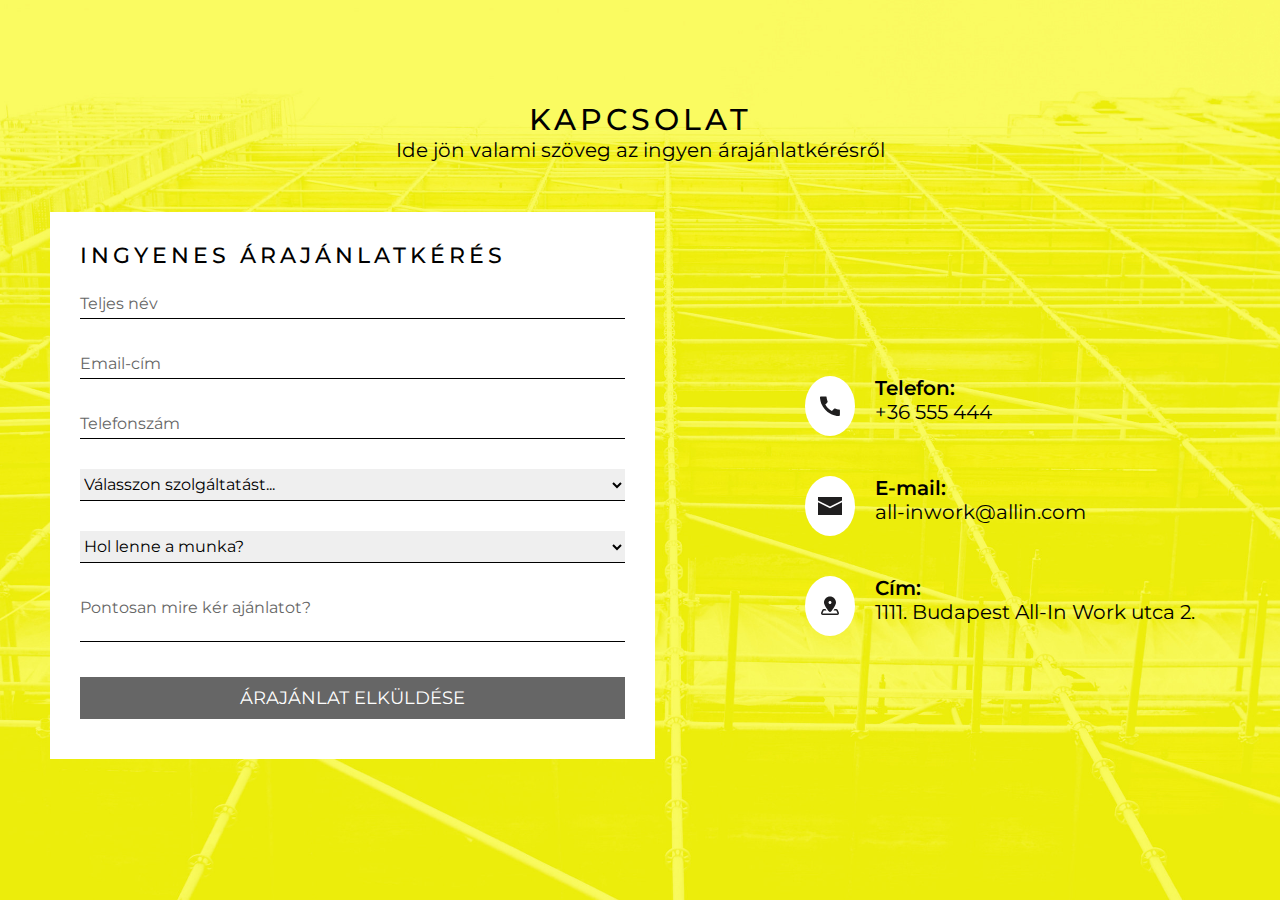
<file: contact.html>
<!DOCTYPE html>
<html lang='hu'>

<head>
    <meta chatset="UTF-8">
    <meta name="viewport" content="width=device-width, initial-scale=1.0">
    <link rel="stylesheet" href="contact.css">
    <title>All-In Works</title>
</head>

<body>
    <section class="contact">
        <div class="contact-header">
            <h3 class="section-title">Kapcsolat</h3>
            <p>Ide jön valami szöveg az ingyen árajánlatkérésről</p>
        </div>
        <div class="contact-container">
            <div class="contactForm">
                <form>
                    <h4>Ingyenes árajánlatkérés</h4>
                    <div class="inputBox">
                        <input type="text" name="" required="required">
                        <span>Teljes név</span>
                    </div>
                    <div class="inputBox">
                        <input type="text" name="" required="required">
                        <span>Email-cím</span>
                    </div>
                    <div class="inputBox">
                        <input type="text" name="" required="required">
                        <span>Telefonszám</span>
                    </div>
                    <div class="inputBox">
                        <select class="option" name="" required="required">
                            <option disabled="disabled" selected="celected">Válasszon szolgáltatást... </option>
                            <option>Alpintechnika</option>
                            <option>Építőipari munkák</option>
                            <option>Galambriasztás</option>
                            <option>Fakivágás</option>
                            <option>Ipari tisztítás</option>
                        </select>
                        <div class="inputBox">
                            <select class="option" name="szolgaltatas" required="required">
                                <option disabled="disabled" selected="celected">Hol lenne a munka? </option>
                                <option>I. kerület</option>
                                <option>II. kerület</option>
                                <option>III. kerület</option>
                                <option>IV. kerület</option>
                                <option>V. kerület</option>
                            </select>
                        </div>
                        <div class="inputBox">
                            <textarea name="" required="required"></textarea>
                            <span>Pontosan mire kér ajánlatot?</span>
                        </div>
                        <div class="inputBox">
                            <input type="submit" name="" value="Árajánlat elküldése">
                        </div>
                    </div>
                </form>

            </div>
            <div class="contactInfo">
                <div class="box">
                    <div class="icon"><svg xmlns="http://www.w3.org/2000/svg" x="0px" y="0px" width="24" height="24" viewBox="0 0 226 226" style=" fill:#000000;"><g fill="none" fill-rule="nonzero" stroke="none" stroke-width="1" stroke-linecap="butt" stroke-linejoin="miter" stroke-miterlimit="10" stroke-dasharray="" stroke-dashoffset="0" font-family="none" font-weight="none" font-size="none" text-anchor="none" style="mix-blend-mode: normal"><path d="M0,226v-226h226v226z" fill="none"></path><g fill="#1f1e1e"><path d="M75.33333,22.58529c0.95638,0 0.95638,0 1.87598,0.95638c0.95638,0.95638 3.78874,3.75196 3.78874,5.66472c0,1.87597 0,6.5843 0.91959,10.33626c1.87598,4.70833 3.78874,16.95735 6.58431,23.54167c2.83235,6.58431 3.78873,10.37304 0.95638,14.125c-2.83235,4.70833 -20.70931,22.62207 -20.70931,22.62207c0,0 4.70833,9.41667 10.33627,15.04459c4.70833,6.58431 12.24902,16.00098 21.66569,23.54167c9.41667,8.49707 19.78971,16.00098 30.12598,20.70931c10.37304,-10.33627 18.83333,-18.83333 21.66569,-20.70931c2.83235,-1.87598 2.83235,-2.83235 7.54069,-0.91959c4.70833,1.87597 11.29265,4.70833 18.83333,5.62793c6.58431,0.95638 14.125,1.87598 18.83333,2.83235c4.70833,0.95638 4.70833,0.95638 5.66472,2.83235c1.87597,1.87598 2.79557,4.70833 2.79557,5.62794c0,0.95638 0,3.78873 0,13.2054c0,9.41667 0,22.58529 0,25.41765c0,2.83235 0,2.83235 -0.9196,4.70833c-0.95638,1.87598 -1.87597,6.58431 -1.87597,6.58431c0,0.95638 -4.70833,2.83235 -7.5407,2.83235c-2.83235,0 -13.2054,0 -19.78971,-0.95638c-6.58431,-0.9196 -24.46126,-4.70833 -31.08235,-7.50391c-6.58431,-1.91276 -28.25,-9.41667 -54.58724,-29.20638c-24.49805,-18.83333 -42.375,-44.25098 -52.74805,-64.96028c-10.37304,-20.74609 -16.00098,-43.33138 -16.95735,-54.62403c-1.87598,-11.29264 -1.87598,-16.00097 -1.87598,-18.83333c0.95638,-2.83235 3.75196,-5.66471 5.66472,-6.5843c1.87597,-0.95638 4.70833,-1.91276 7.50391,-1.91276c2.83235,0 10.37304,0 20.74609,0c10.33626,0 22.58528,0 22.58528,0z"></path></g></g></svg></div>
                    <div class="text">
                        <h4>Telefon:</h4>
                        <p>+36 555 444</p>
                    </div>
                </div>
                <div class="box">
                    <div class="icon"><svg xmlns="http://www.w3.org/2000/svg" x="0px" y="0px" width="24" height="24" viewBox="0 0 226 226" style=" fill:#000000;"><g fill="none" fill-rule="nonzero" stroke="none" stroke-width="1" stroke-linecap="butt" stroke-linejoin="miter" stroke-miterlimit="10" stroke-dasharray="" stroke-dashoffset="0" font-family="none" font-weight="none" font-size="none" text-anchor="none" style="mix-blend-mode: normal"><path d="M0,226v-226h226v226z" fill="none"></path><g fill="#1f1e1e"><path d="M0,28.25v32.07552l113,56.5l113,-56.5v-32.07552zM0,78.27604v119.47396h226v-119.47396l-113,56.5z"></path></g></g></svg></div>
                    <div class="text">
                        <h4>E-mail:</h4>
                        <p>all-inwork@allin.com</p>
                    </div>
                </div>
                <div class="box">
                    <div class="icon"><svg xmlns="http://www.w3.org/2000/svg" x="0px" y="0px" width="24" height="24" viewBox="0 0 226 226" style=" fill:#000000;"><g fill="none" fill-rule="nonzero" stroke="none" stroke-width="1" stroke-linecap="butt" stroke-linejoin="miter" stroke-miterlimit="10" stroke-dasharray="" stroke-dashoffset="0" font-family="none" font-weight="none" font-size="none" text-anchor="none" style="mix-blend-mode: normal"><path d="M0,226v-226h226v226z" fill="none"></path><g fill="#1f1e1e"><path d="M113,23.54167c-31.15504,0 -56.5,25.34496 -56.5,56.5c0,22.62354 27.96949,62.0565 44.6464,83.54533c2.86267,3.69133 7.18764,5.81185 11.8536,5.81185c4.66596,0 8.99093,-2.12052 11.8536,-5.81185c16.67692,-21.48883 44.6464,-60.92179 44.6464,-83.54533c0,-31.15504 -25.34496,-56.5 -56.5,-56.5zM113,65.91667c7.80171,0 14.125,6.32329 14.125,14.125c0,7.80171 -6.32329,14.125 -14.125,14.125c-7.80171,0 -14.125,-6.32329 -14.125,-14.125c0,-7.80171 6.32329,-14.125 14.125,-14.125zM55.20337,141.25c-6.50692,0 -12.42632,3.84259 -15.06299,9.78451l-10.45581,23.54167c-2.27412,5.11796 -1.81874,10.97571 1.23226,15.66992c3.05571,4.69892 8.22332,7.50391 13.82153,7.50391h136.51408c5.59821,0 10.77053,-2.80499 13.82153,-7.50391c3.05571,-4.69421 3.51558,-10.54726 1.24145,-15.66992l-10.45581,-23.54167c-2.64138,-5.94192 -8.55136,-9.78451 -15.06298,-9.78451h-15.32967c-2.99921,4.54354 -6.2537,9.24717 -9.76611,14.125h25.09579c0.92754,0 1.77519,0.54558 2.15185,1.39779l10.45581,23.54167c0.452,1.017 0.08895,1.8436 -0.17472,2.24382c-0.26367,0.40021 -0.85677,1.06673 -1.96794,1.06673h-136.52328c-1.11117,0 -1.71817,-0.67572 -1.97713,-1.07593c-0.25896,-0.40021 -0.62201,-1.21762 -0.17472,-2.23462l10.46501,-23.54167c0.37667,-0.8475 1.22431,-1.39779 2.15185,-1.39779h25.08659c-3.51713,-4.87783 -6.76241,-9.58146 -9.75691,-14.125z"></path></g></g></svg></div>
                    <div class="text">
                        <h4>Cím:</h4>
                        <p>1111. Budapest All-In Work utca 2.</p>
                    </div>
                </div>
            </div>
        </div>
    </section>




</body>

</html>
</file>
<file: contact.css>
@import url('https://fonts.googleapis.com/css2?family=Montserrat:wght@200;400;700&display=swap');
             * {
                 margin: 0;
                 padding: 0;
                 box-sizing: border-box;
                 font-size: 20px;
                 font-family: "Montserrat", sans-serif;
                 scroll-behavior: smooth;
             }
             
             .contact {
                 position: relative;
                 min-height: 100vh;
                 padding: 30px;
                 display: flex;
                 justify-content: center;
                 align-items: center;
                 flex-direction: column;
                 background: url(./img/const_sarga.jpg);
                 background-size: cover;
             }
             
             .contact .contact-header {
                 max-width: 800px;
                 text-align: center;
                 margin-bottom: 50px;
             }
             
             .contact .contact-header h3 {
                 font-size: 1.5rem;
                 letter-spacing: .2rem;
                 text-transform: uppercase;
                 font-weight: 500;
                 color: black;
             }
             
             .contact .contact-header p {
                 font-size: 1rem;
                 color: black;
             }
             
             .contact .contact-container {
                 width: 100%;
                 display: flex;
                 justify-content: center;
                 align-items: center;
                 flex-direction: column;
             }
             
             .contactForm {
                 width: 100%;
                 padding: 30px;
                 justify-content: center;
                 background-color: white;
                 margin-bottom: 40px;
             }
             
             .contactForm h4 {
                 font-size: 22px;
                 color: black;
                 font-weight: 500;
                 letter-spacing: .2rem;
                 text-transform: uppercase;
             }
             
             .contactForm .inputBox {
                 position: relative;
                 width: 100%;
                 margin-top: 10px;
             }
             
             .contactForm .inputBox input,
             .contactForm .inputBox select,
             .contactForm .inputBox textarea {
                 width: 100%;
                 padding: 5px 0;
                 font-size: 16px;
                 margin: 10px 0;
                 border: none;
                 border-bottom: 1px solid black;
                 outline: none;
                 resize: none;
             }
             
             .contactForm .inputBox span {
                 position: absolute;
                 left: 0;
                 padding: 5px 0;
                 font-size: 16px;
                 margin: 10px 0;
                 pointer-events: none;
                 transition: 0.5s;
                 color: #666;
             }
             
             .contactForm .inputBox input:focus~span,
             .contactForm .inputBox input:valid~span,
             .contactForm .inputBox textarea:focus~span,
             .contactForm .inputBox textarea:valid~span {
                 color: black;
                 font-size: 12px;
                 transform: translateY(-20px);
             }
             
             .contactForm .inputBox input[type="submit"] {
                 width: 100%;
                 background: #666;
                 color: white;
                 text-transform: uppercase;
                 border: none;
                 cursor: pointer;
                 padding: 10px;
                 font-size: 18px;
             }
             
             .contact .contactInfo {
                 width: 100%;
                 display: flex;
                 flex-direction: column;
                 left: 0;
             }
             
             .contact .contactInfo .box {
                 position: relative;
                 padding: 20px 0;
                 display: flex;
                 left: 0;
             }
             
             .contact .contactInfo .box .icon {
                 min-width: 50px;
                 height: 60px;
                 display: flex;
                 justify-content: center;
                 align-items: center;
                 background-color: white;
                 border-radius: 50%;
             }
             
             .contact .contactInfo .box .text {
                 display: flex;
                 margin-left: 20px;
                 font-size: 16px;
                 color: black;
                 flex-direction: column;
                 font-weight: 400;
             }
             
             .contact .contactInfo .box .text h4 {
                 font-weight: 600;
             }
             
             @media only screen and (min-width: 1200px) {
                 .contact {
                     position: relative;
                     min-height: 100vh;
                     padding: 50px;
                     display: flex;
                     justify-content: center;
                     align-items: center;
                 }
                 .contact .contact-container {
                     justify-content: center;
                     align-items: center;
                     flex-direction: row;
                 }
                 .contactForm {
                     background-color: white;
                 }
                 .contact .contactInfo {
                     display: flex;
                 }
                 .contact .contactInfo .box {
                     position: relative;
                     padding: 20px 0;
                     display: flex;
                     left: 150px;
                 }
             }
</file>
